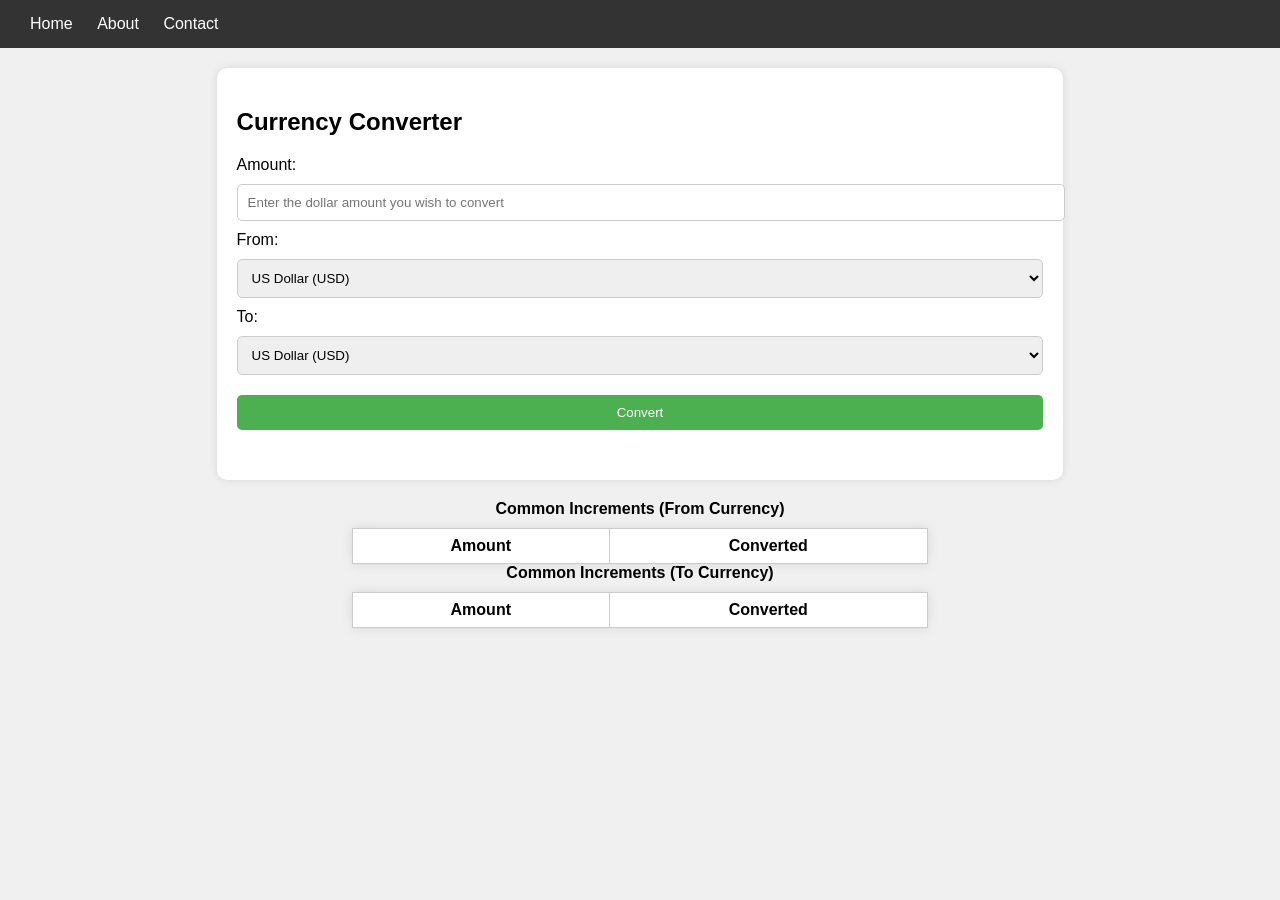
<file: Summer Vakay Currency Calculator.html>
<!DOCTYPE html>
<html lang="en">
<head>
    <meta charset="UTF-8">
    <meta name="viewport" content="width=device-width, initial-scale=1.0">
    
    <title>Currency Converter</title>
    <style>
        body {
            font-family: Arial, sans-serif;
            background-color: #f0f0f0;
            display: flex;
            flex-direction: column;
            align-items: center;
            height: 100vh;
            margin: 0;
        }
        header {
            height: 48px;
            background-color: #333;
            color: white;
            display: flex;
            align-items: center;
            justify-content: space-between;
            padding: 0 20px;
            width: 100%;
            box-sizing: border-box;
        }
        header nav a {
            color: white;
            margin: 0 10px;
            text-decoration: none;
        }
        .converter {
            background-color: #fff;
            padding: 20px;
            border-radius: 10px;
            box-shadow: 0 0 10px rgba(0, 0, 0, 0.1);
            margin-top: 20px;
        }
        .converter input, .converter select, .converter button {
            margin: 10px 0;
            padding: 10px;
            width: 100%;
            border: 1px solid #ccc;
            border-radius: 5px;
        }
        .converter button {
            background-color: #4CAF50;
            color: white;
            border: none;
            cursor: pointer;
        }
        .converter button:hover {
            background-color: #45a049;
        }
        .result {
            margin-top: 20px;
            font-size: 1.2em;
            font-weight: bold;
        }
        input[type=number]::-webkit-outer-spin-button,
        input[type=number]::-webkit-inner-spin-button {
            -webkit-appearance: none;
            margin: 0;
        }
        input[type=number] {
            -moz-appearance: textfield;
        }
        .loading {
            display: none;
            margin-top: 10px;
            font-size: 1em;
            color: #333;
        }
        .converter.expanded {
            transition: height 0.5s ease;
            height: auto;
        }
    </style>
</head>

<body>
    <header>
        <nav>
            <a href="#">Home</a>
            <a href="#">About</a>
            <a href="#">Contact</a>
        </nav>
    </header>
    <div class="converter" id="converter">
        <h2>Currency Converter</h2>
        <label for="amount">Amount:</label>
        <input type="number" id="amount" placeholder="Enter the dollar amount you wish to convert" required>
        <label for="fromCurrency">From:</label>
        <select id="fromCurrency">
            <option value="USD">US Dollar (USD)</option>
            <option value="EUR">Euro (EUR)</option>
            <option value="GBP">British Pound (GBP)</option>
            <option value="JPY">Japanese Yen (JPY)</option>
            <option value="AUD">Australian Dollar (AUD)</option>
            <option value="CAD">Canadian Dollar (CAD)</option>
            <option value="CHF">Swiss Franc (CHF)</option>
            <option value="CNY">Chinese Yuan (CNY)</option>
            <option value="SEK">Swedish Krona (SEK)</option>
            <option value="NZD">New Zealand Dollar (NZD)</option>
        </select>
        <label for="toCurrency">To:</label>
        <select id="toCurrency">
            <option value="USD">US Dollar (USD)</option>
            <option value="EUR">Euro (EUR)</option>
            <option value="GBP">British Pound (GBP)</option>
            <option value="JPY">Japanese Yen (JPY)</option>
            <option value="AUD">Australian Dollar (AUD)</option>
            <option value="CAD">Canadian Dollar (CAD)</option>
            <option value="CHF">Swiss Franc (CHF)</option>
            <option value="CNY">Chinese Yuan (CNY)</option>
            <option value="SEK">Swedish Krona (SEK)</option>
            <option value="NZD">New Zealand Dollar (NZD)</option>
        </select>
        <button onclick="convertCurrency()">Convert</button>
        <div class="loading" id="loading">Converting...</div>
        <div class="result" id="result"></div>
    </div>
    <script src="currencyConverter.js"></script>
    <script>
        const currencySymbols = {
            USD: '$',
            EUR: '€',
            GBP: '£',
            JPY: '¥',
            AUD: 'A$',
            CAD: 'C$',
            CHF: 'CHF',
            CNY: '¥',
            SEK: 'kr',
            NZD: 'NZ$'
        };

        function convertCurrency() {
            const amount = document.getElementById('amount').value;
            const fromCurrency = document.getElementById('fromCurrency').value;
            const toCurrency = document.getElementById('toCurrency').value;
            const loading = document.getElementById('loading');
            const resultDiv = document.getElementById('result');
            const converter = document.getElementById('converter');
            
            loading.style.display = 'block';
            resultDiv.innerText = '';
            converter.classList.remove('expanded');

            // Simulate a delay for conversion process
            setTimeout(() => {
                const conversionRate = 1.2; // Assume conversionRate is calculated
                const result = amount * conversionRate;
                const fromSymbol = currencySymbols[fromCurrency];
                const toSymbol = currencySymbols[toCurrency];
                resultDiv.innerText = `${fromSymbol}${parseFloat(amount).toFixed(2)} ${fromCurrency} is approximately ${toSymbol}${result.toFixed(2)} ${toCurrency}`;
                loading.style.display = 'none';
                converter.classList.add('expanded');
            }, 1000);
        }
    </script>
</body>
<div class="conversion-tables" id="conversionTables" style="display: none; display: flex; justify-content: space-around; margin-top: 20px;"></div>
    <table style="border-collapse: collapse; width: 45%; background-color: #fff; box-shadow: 0 0 10px rgba(0, 0, 0, 0.1);">
        <caption style="font-weight: bold; margin-bottom: 10px;">Common Increments (From Currency)</caption>
        <thead>
            <tr>
                <th style="border: 1px solid #ccc; padding: 8px;">Amount</th>
                <th style="border: 1px solid #ccc; padding: 8px;">Converted</th>
            </tr>
        </thead>
        <tbody id="fromCurrencyTableBody">
            <!-- Rows will be added dynamically -->
        </tbody>
    </table>
    <table style="border-collapse: collapse; width: 45%; background-color: #fff; box-shadow: 0 0 10px rgba(0, 0, 0, 0.1);">
        <caption style="font-weight: bold; margin-bottom: 10px;">Common Increments (To Currency)</caption>
        <thead>
            <tr>
                <th style="border: 1px solid #ccc; padding: 8px;">Amount</th>
                <th style="border: 1px solid #ccc; padding: 8px;">Converted</th>
            </tr>
        </thead>
        <tbody id="toCurrencyTableBody">
            <!-- Rows will be added dynamically -->
        </tbody>
    </table>
</div>
<script>
    function convertCurrency() {
        const amount = document.getElementById('amount').value;
        const fromCurrency = document.getElementById('fromCurrency').value;
        const toCurrency = document.getElementById('toCurrency').value;
        const loading = document.getElementById('loading');
        const resultDiv = document.getElementById('result');
        const converter = document.getElementById('converter');
        const conversionTables = document.getElementById('conversionTables');
        const fromCurrencyTableBody = document.getElementById('fromCurrencyTableBody');
        const toCurrencyTableBody = document.getElementById('toCurrencyTableBody');
        
        loading.style.display = 'block';
        resultDiv.innerText = '';
        converter.classList.remove('expanded');
        conversionTables.style.display = 'none';
        fromCurrencyTableBody.innerHTML = '';
        toCurrencyTableBody.innerHTML = '';

        // Simulate a delay for conversion process
        setTimeout(() => {
            const conversionRate = 1.2; // Assume conversionRate is calculated
            const result = amount * conversionRate;
            const fromSymbol = currencySymbols[fromCurrency];
            const toSymbol = currencySymbols[toCurrency];
            resultDiv.innerText = `${fromSymbol}${parseFloat(amount).toFixed(2)} ${fromCurrency} is approximately ${toSymbol}${result.toFixed(2)} ${toCurrency}`;
            loading.style.display = 'none';
            converter.classList.add('expanded');
            conversionTables.style.display = 'flex';

            const increments = [1, 5, 10, 20, 50, 100];
            increments.forEach(increment => {
                const fromRow = document.createElement('tr');
                const toRow = document.createElement('tr');

                const fromAmount = increment;
                const toAmount = increment * conversionRate;

                fromRow.innerHTML = `<td style="border: 1px solid #ccc; padding: 8px;">${fromSymbol}${fromAmount.toFixed(2)}</td><td style="border: 1px solid #ccc; padding: 8px;">${toSymbol}${(fromAmount * conversionRate).toFixed(2)}</td>`;
                toRow.innerHTML = `<td style="border: 1px solid #ccc; padding: 8px;">${toSymbol}${toAmount.toFixed(2)}</td><td style="border: 1px solid #ccc; padding: 8px;">${fromSymbol}${(toAmount / conversionRate).toFixed(2)}</td>`;

                fromCurrencyTableBody.appendChild(fromRow);
                toCurrencyTableBody.appendChild(toRow);
            });
        }, 1000);
    }
</script>
</file>
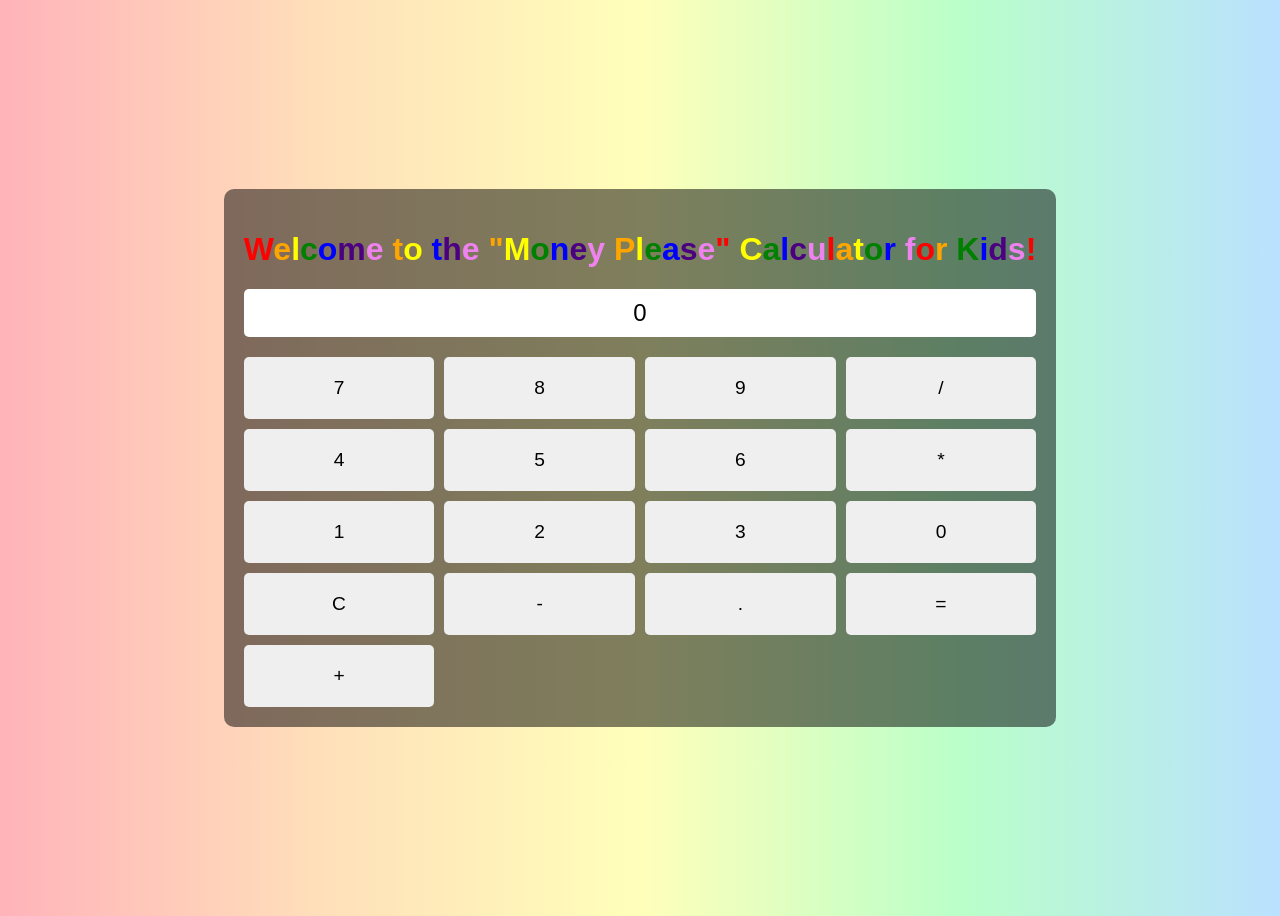
<file: tests.html>
<!DOCTYPE html>
<html lang="en">
<head>
    <meta charset="UTF-8">
    <meta name="viewport" content="width=device-width, initial-scale=1.0">
    <title>Simple Calculator</title>
    <style>
        body {
            font-family: Arial, sans-serif;
            display: flex;
            justify-content: center;
            align-items: center;
            height: 100vh;
            background: linear-gradient(to right, #FFB3BA, #FFDFBA, #FFFFBA, #BAFFC9, #BAE1FF);
            color: white;
        }
        .calculator {
            background: rgba(0, 0, 0, 0.5);
            padding: 20px;
            border-radius: 10px;
            text-align: center;
        }
        .display {
            margin-bottom: 20px;
            padding: 10px;
            background: white;
            color: black;
            border-radius: 5px;
            font-size: 1.5em;
        }
        .buttons {
            display: grid;
            grid-template-columns: repeat(4, 1fr);
            gap: 10px;
        }
        .buttons button {
            padding: 20px;
            font-size: 1.2em;
            border: none;
            border-radius: 5px;
            cursor: pointer;
            transition: background 0.3s;
        }
        .buttons button:hover {
            background: rgba(255, 255, 255, 0.2);
        }
    </style>
</head>
<body>
    <div class="calculator">
        <h1 id="header" style="color: white;">Welcome to the "Money Please" Calculator for Kids!</h1>
        <div class="display" id="display">0</div>
        <div class="buttons">
            <button onclick="addInput(7)">7</button>
            <button onclick="addInput(8)">8</button>
            <button onclick="addInput(9)">9</button>
            <button onclick="addInput('/')">/</button>
            <button onclick="addInput(4)">4</button>
            <button onclick="addInput(5)">5</button>
            <button onclick="addInput(6)">6</button>
            <button onclick="addInput('*')">*</button>
            <button onclick="addInput(1)">1</button>
            <button onclick="addInput(2)">2</button>
            <button onclick="addInput(3)">3</button>
            <button onclick="addInput(0)">0</button>
            <button onclick="clearInput()">C</button>
            <button onclick="addInput('-')">-</button>
            <button onclick="addInput('.')">.</button>
            <button onclick="addInput('=')">=</button>
            <button onclick="addInput('+')">+</button>
        </div>
    </div>

    <script src="Calc_script.js"></script>
    <script>
        const display = document.getElementById('display');
        const calculator = new SimpleCalculator();

        function addInput(value) {
            const result = calculator.addInput(value);
            if (value === "=") {
                display.textContent = result;
            } else {
                display.textContent = calculator.inputs.join('');
            }
        }

        function clearInput() {
            calculator.inputs = [];
            display.textContent = '0';
        }

        // Apply rainbow colors to the header
        const header = document.getElementById('header');
        const colors = ['red', 'orange', 'yellow', 'green', 'blue', 'indigo', 'violet'];
        header.innerHTML = header.textContent.split('').map((char, index) => {
            if (char !== ' ') {
                return `<span style="color: ${colors[index % colors.length]};">${char}</span>`;
            } else {
                return char;
            }
        }).join('');
    </script>
</body>
</html>
</file>
